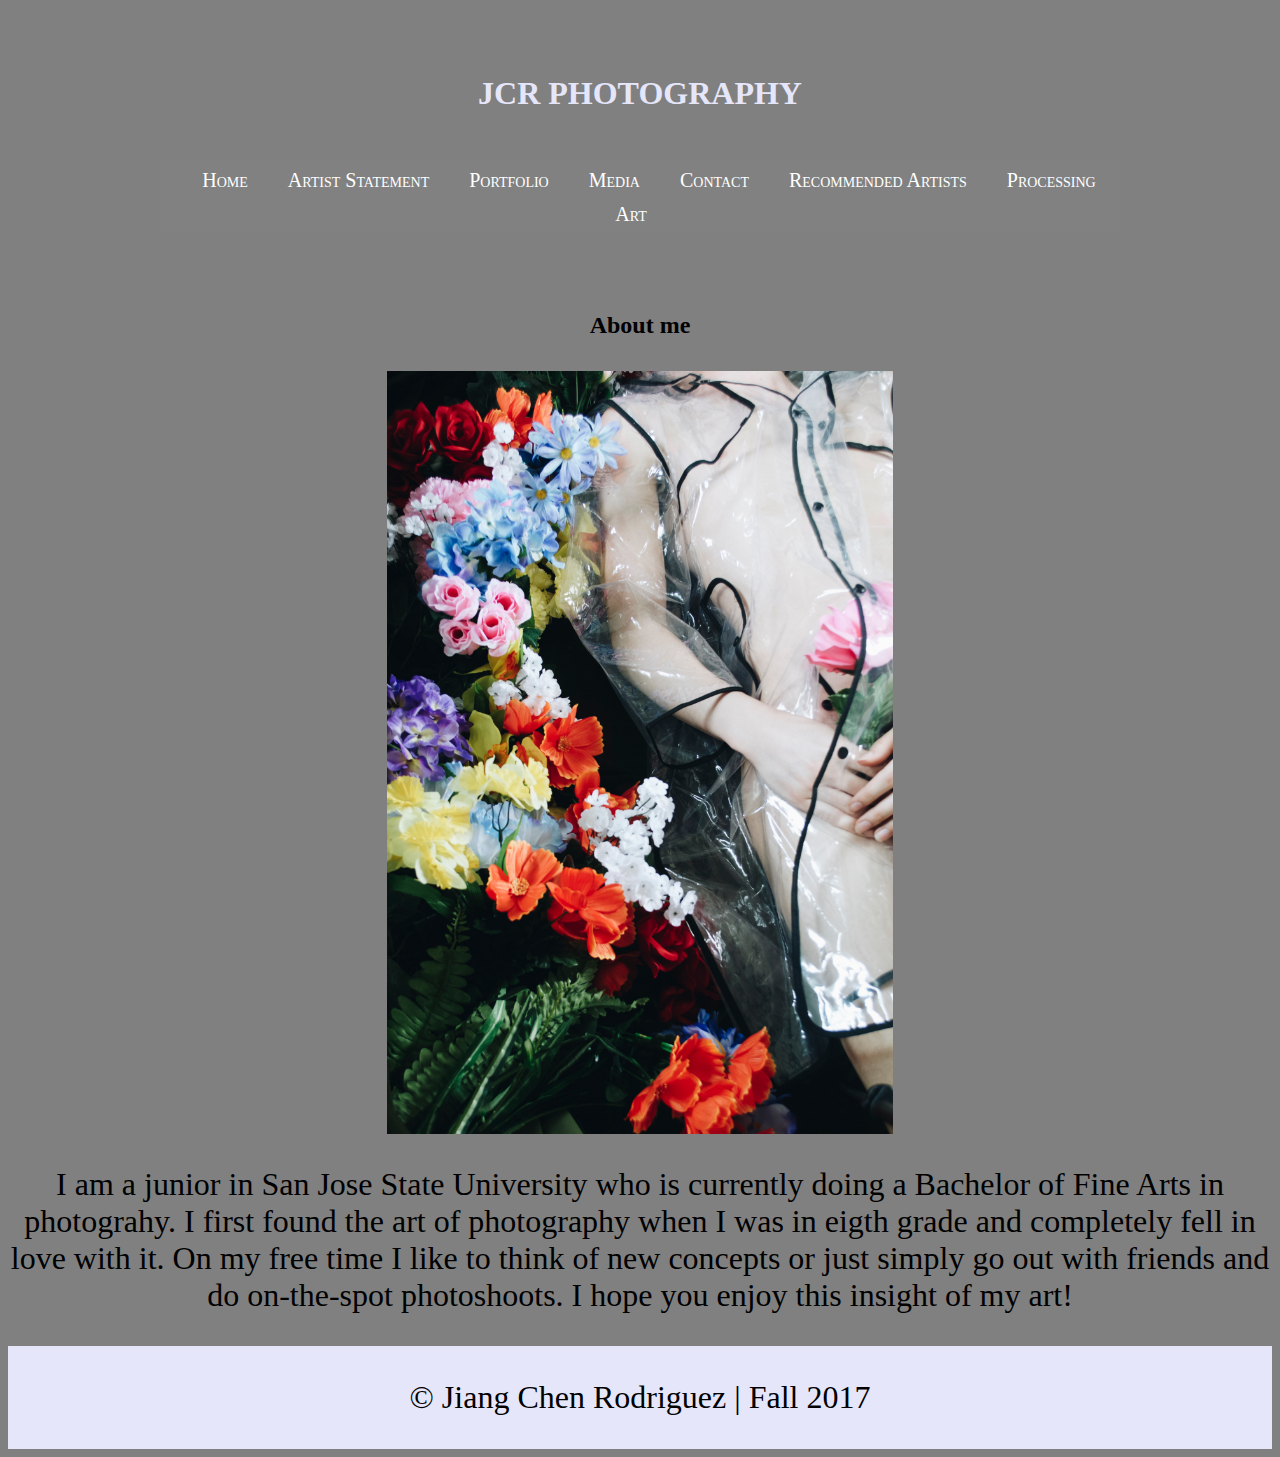
<file: Index/index.html>
<!DOCTYPE html>
<html>
<head>
	<title>Jiang-Li Chen Rodriguez</title> 
	<link rel="stylesheet" type="text/css" href="Jiang.css">


<body> 

	<div id="wrapper">
	
		<header>
		<h1>JCR Photography</h1> 
		</header>
		<nav>
			<ul class="main_menu"> 
				<li><a href="index.html">Home</a></li>
				<li><a href="artiststatement.html">Artist Statement</a></li>
				<li><a href="portfolio.html">Portfolio</a></li>
				<li><a href="https://www.instagram.com/jiang.rodriguez">Media</a></li>
				<li><a href="contact.html">Contact</a></li>
				<li><a href="recommendedartists.html">Recommended Artists</a></li>
				<li><a href="https://youtu.be/DFa4UQ8qmcc">Processing Art</a></li>
			</ul>
		</nav>
	
	</div> <!-- end of header-->
	
	<h4>About me</h4>

	<img src="image/flowers3.jpg">
	
	<p>I am a junior in San Jose State University who is currently doing  a Bachelor of Fine Arts in photograhy. I first found the art of photography when I was in eigth grade and completely fell in love with it. On my free time I like to think of new concepts or just simply go out with friends and do on-the-spot photoshoots. I hope you enjoy this insight of my art!</p>

	


	<footer>
		<p> &copy; Jiang Chen Rodriguez | Fall 2017</p> 
		</footer>

</body>
</html>
</file>
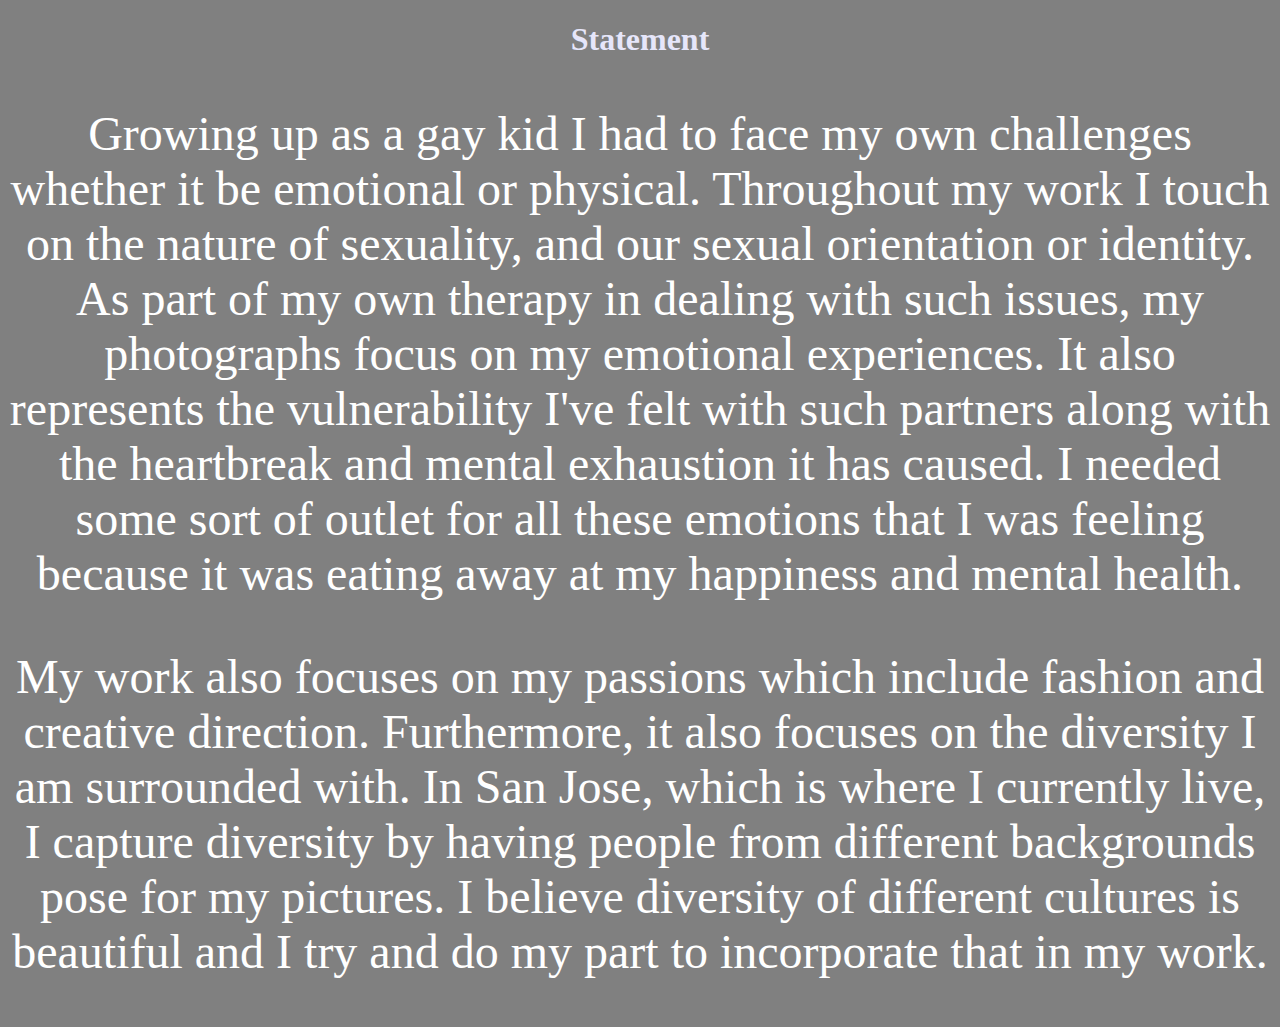
<file: HTML Website/artiststatement.html>
<!DOCTYPE html>
<html>
<head>
	<title>Statement</title>
	<link rel="stylesheet" type="text/css" href="artist.css">
</head>
<body>
	<h1>Statement</h1>

 
 <p>Growing up as a gay kid I had to face my own challenges whether it be emotional or physical. Throughout my work I touch on the nature of sexuality, and our sexual orientation or identity. As part of my own therapy in dealing with such issues, my photographs focus on my emotional experiences. It also represents the vulnerability I've felt with such partners along with the heartbreak and mental exhaustion it has caused. I needed some sort of outlet for all these emotions that I was feeling because it was eating away at my happiness and mental health.</p>

 <p>My work also focuses on my passions which include fashion and creative direction. Furthermore, it also focuses on the diversity I am surrounded with. In San Jose, which is where I currently live, I capture diversity by having people from different backgrounds pose for my pictures. I believe diversity of different cultures is beautiful and I try and do my part to incorporate that in my work.  	
 </p>

</body>
</html>
</file>
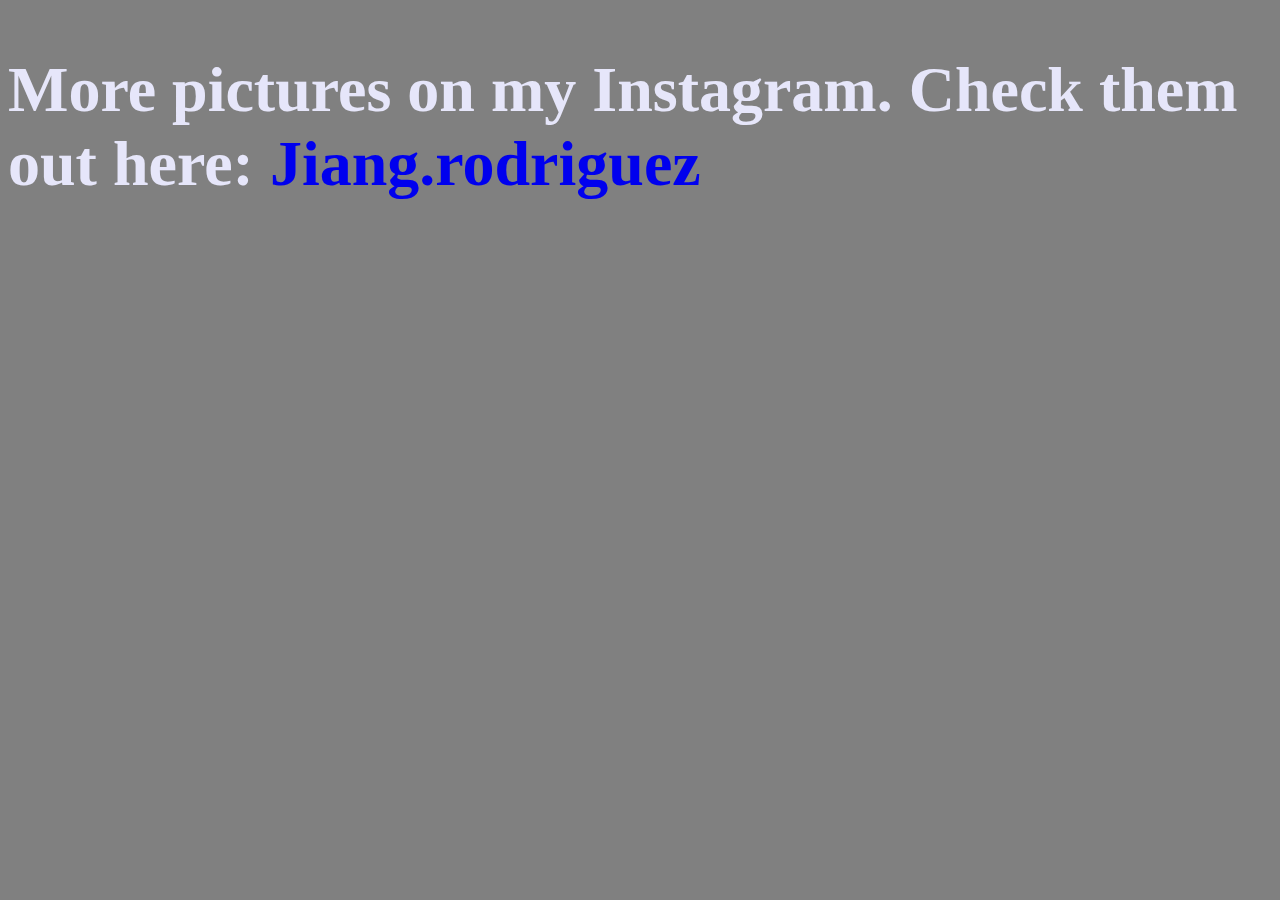
<file: HTML Website/media.html>
<!DOCTYPE html>
<html>
<head>
	<title>Contact</title>
	<link rel="stylesheet" type="text/css" href="media.css">
</head>
<body>

	<h2>More pictures on my Instagram. Check them out here: <a href="https://www.instagram.com/jiang.rodriguez">Jiang.rodriguez</a></h2>
</body>
</html>
</file>
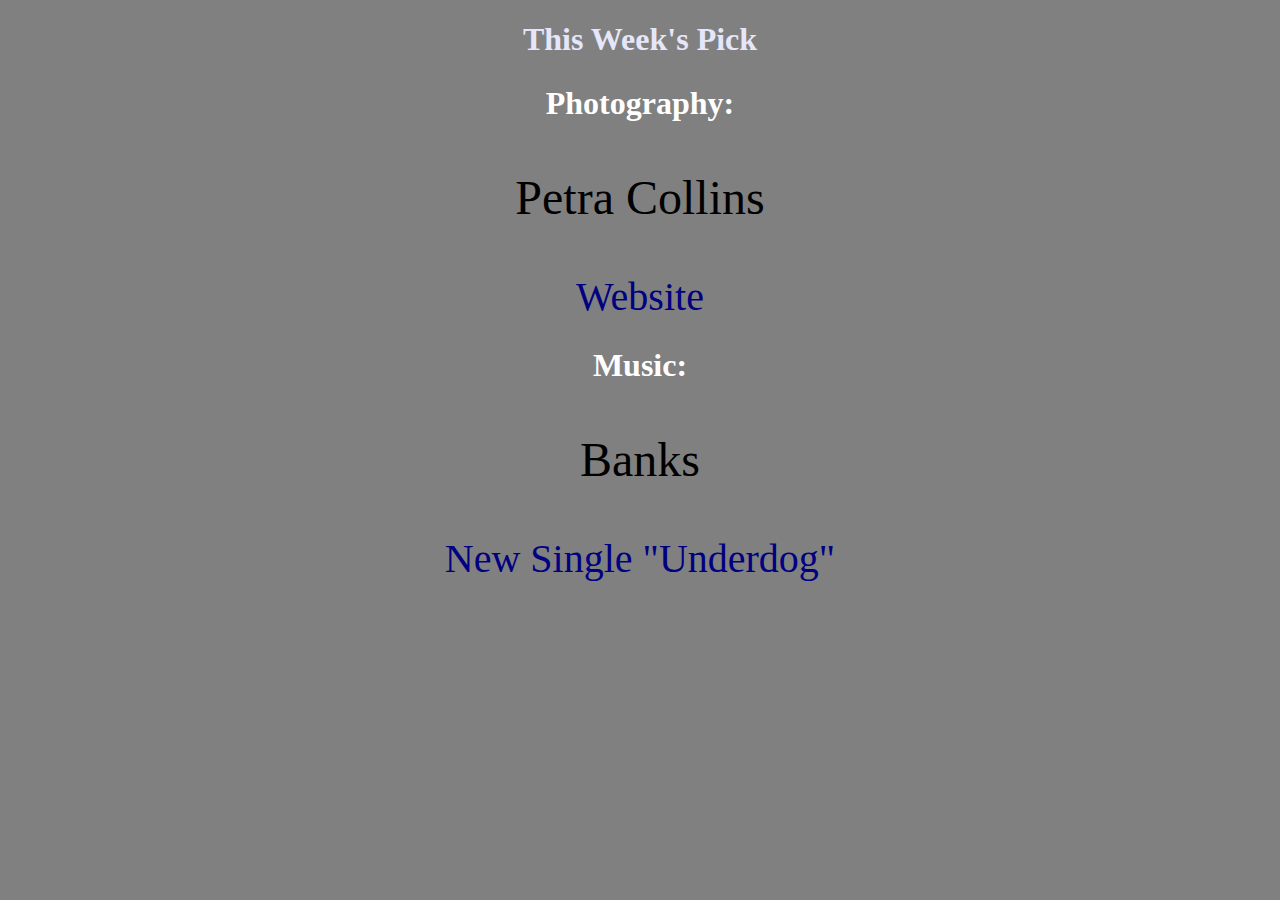
<file: HTML Website/recommendedartists.html>
<!DOCTYPE html>
<html>
<head>
	<title>Recommended Artists</title>
	<link rel="stylesheet" type="text/css" href="recommendedartists.css">
</head>
<body>
	<h1>This Week's Pick</h1>
	
	<h2 id="h1">Photography:</h2>
	<p>Petra Collins</p>
	<a href="http://www.petracollins.com">Website</a>

	<h2 id="h2">Music:</h2>
	<p id="p2">Banks</p>
	<a href="https://www.youtube.com/watch?v=xQ4oE_tL7IA">New Single "Underdog"</a>
	


</body>
</html>
</file>
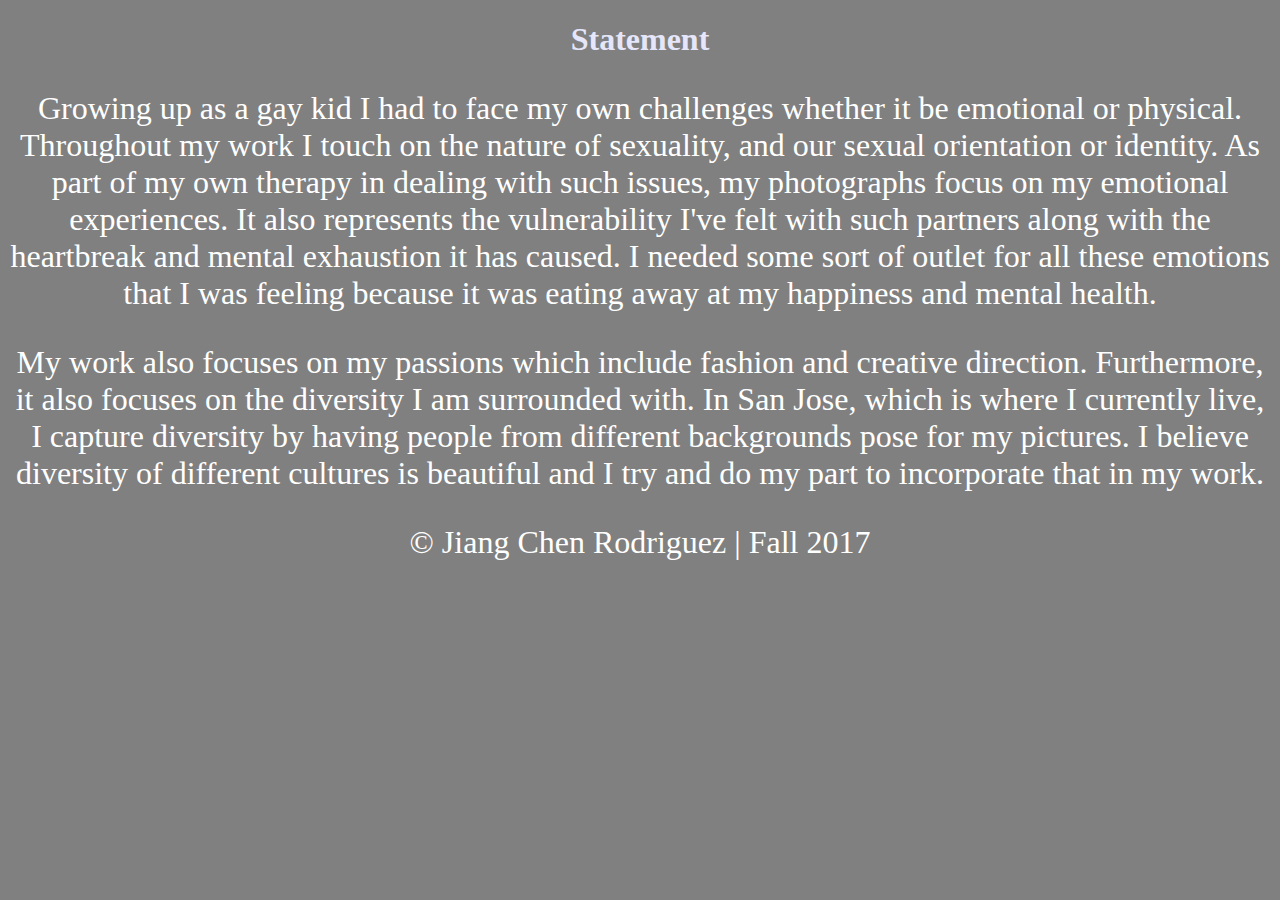
<file: Index/artiststatement.html>
<!DOCTYPE html>
<html>
<head>
	<title>Statement</title>
	<link rel="stylesheet" type="text/css" href="artist.css">
</head>
<body>
	<h1>Statement</h1>

 
 <p>Growing up as a gay kid I had to face my own challenges whether it be emotional or physical. Throughout my work I touch on the nature of sexuality, and our sexual orientation or identity. As part of my own therapy in dealing with such issues, my photographs focus on my emotional experiences. It also represents the vulnerability I've felt with such partners along with the heartbreak and mental exhaustion it has caused. I needed some sort of outlet for all these emotions that I was feeling because it was eating away at my happiness and mental health.</p>

 <p>My work also focuses on my passions which include fashion and creative direction. Furthermore, it also focuses on the diversity I am surrounded with. In San Jose, which is where I currently live, I capture diversity by having people from different backgrounds pose for my pictures. I believe diversity of different cultures is beautiful and I try and do my part to incorporate that in my work.  	
 </p>
<footer>
		<p> &copy; Jiang Chen Rodriguez | Fall 2017</p> 
		</footer>
</body>
</html>
</file>
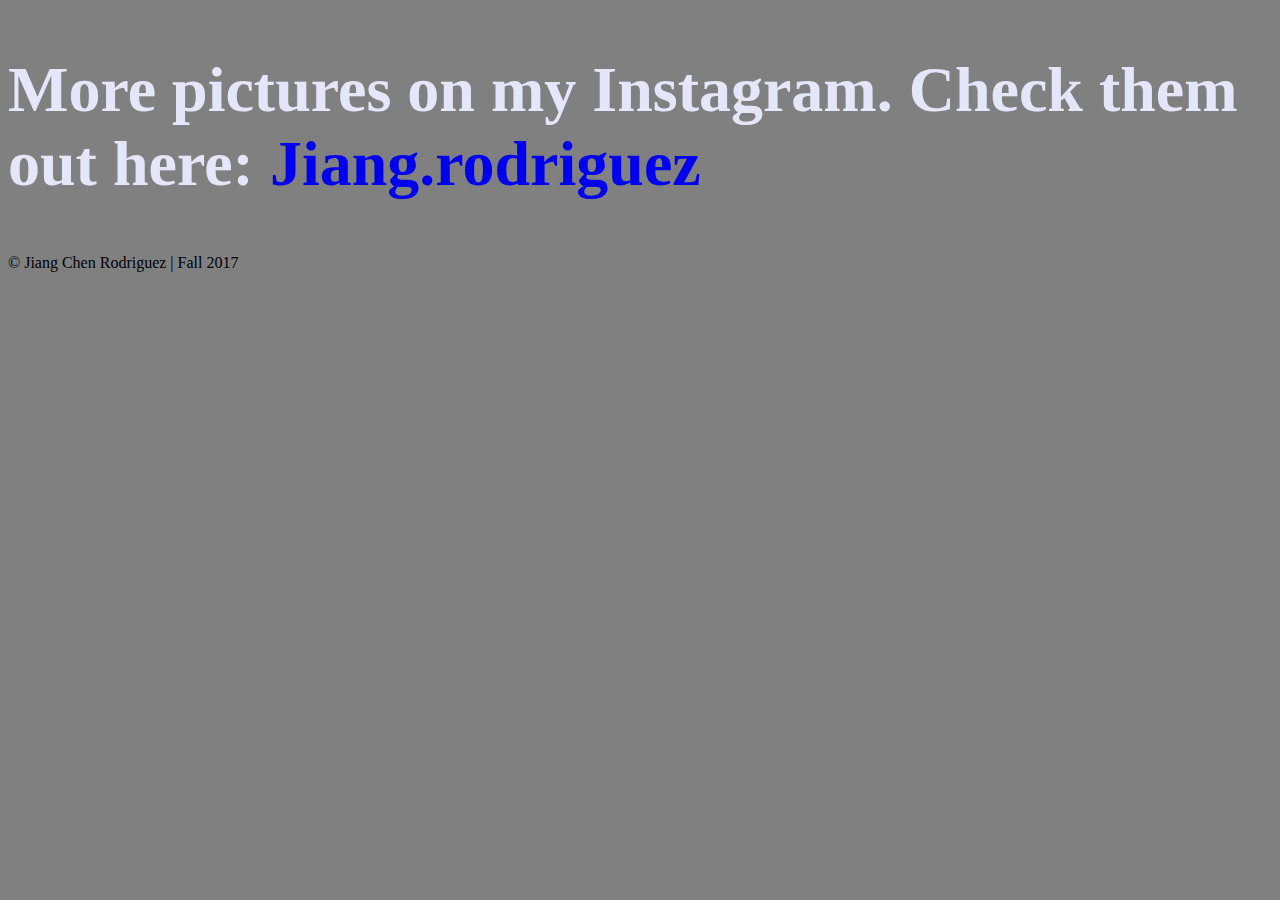
<file: Index/media.html>
<!DOCTYPE html>
<html>
<head>
	<title>Contact</title>
	<link rel="stylesheet" type="text/css" href="media.css">
</head>
<body>

	<h2>More pictures on my Instagram. Check them out here: <a href="https://www.instagram.com/jiang.rodriguez">Jiang.rodriguez</a></h2>
	<footer>
		<p> &copy; Jiang Chen Rodriguez | Fall 2017</p> 
		</footer>
</body>
</html>
</file>
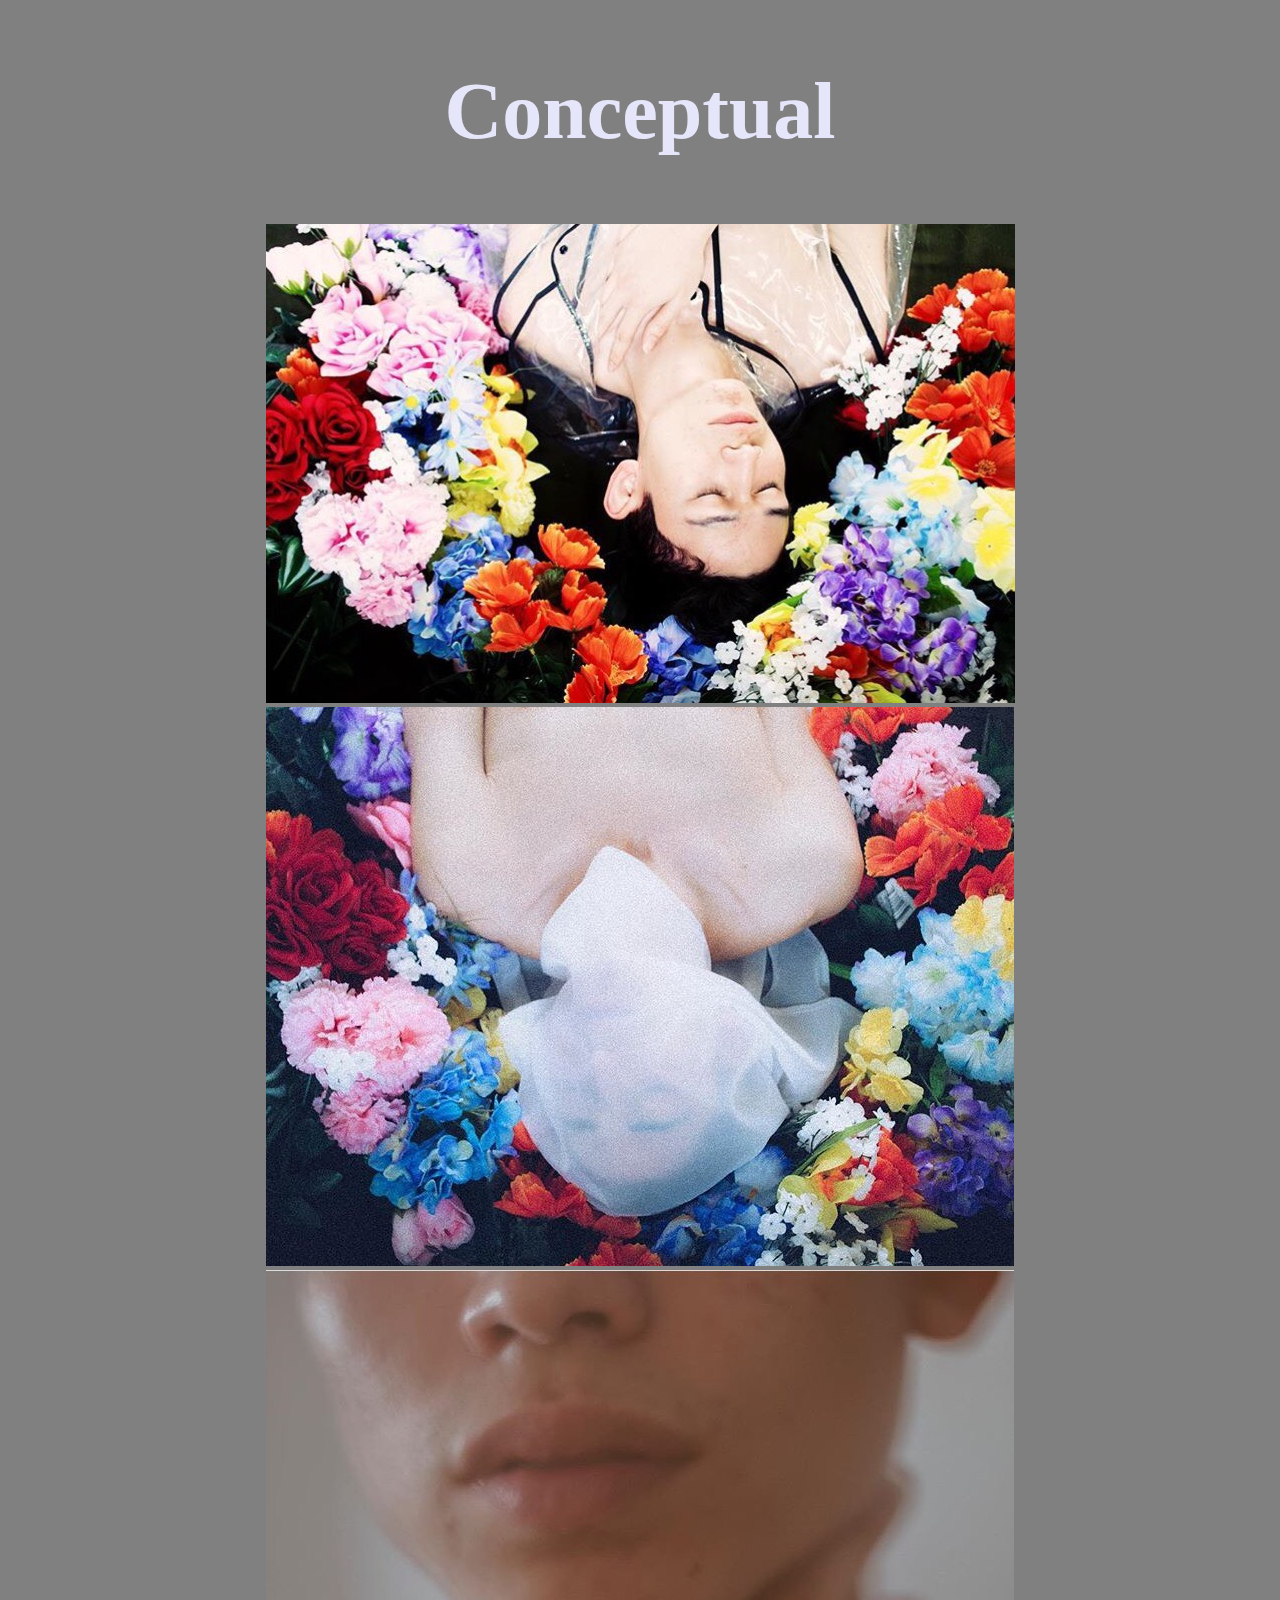
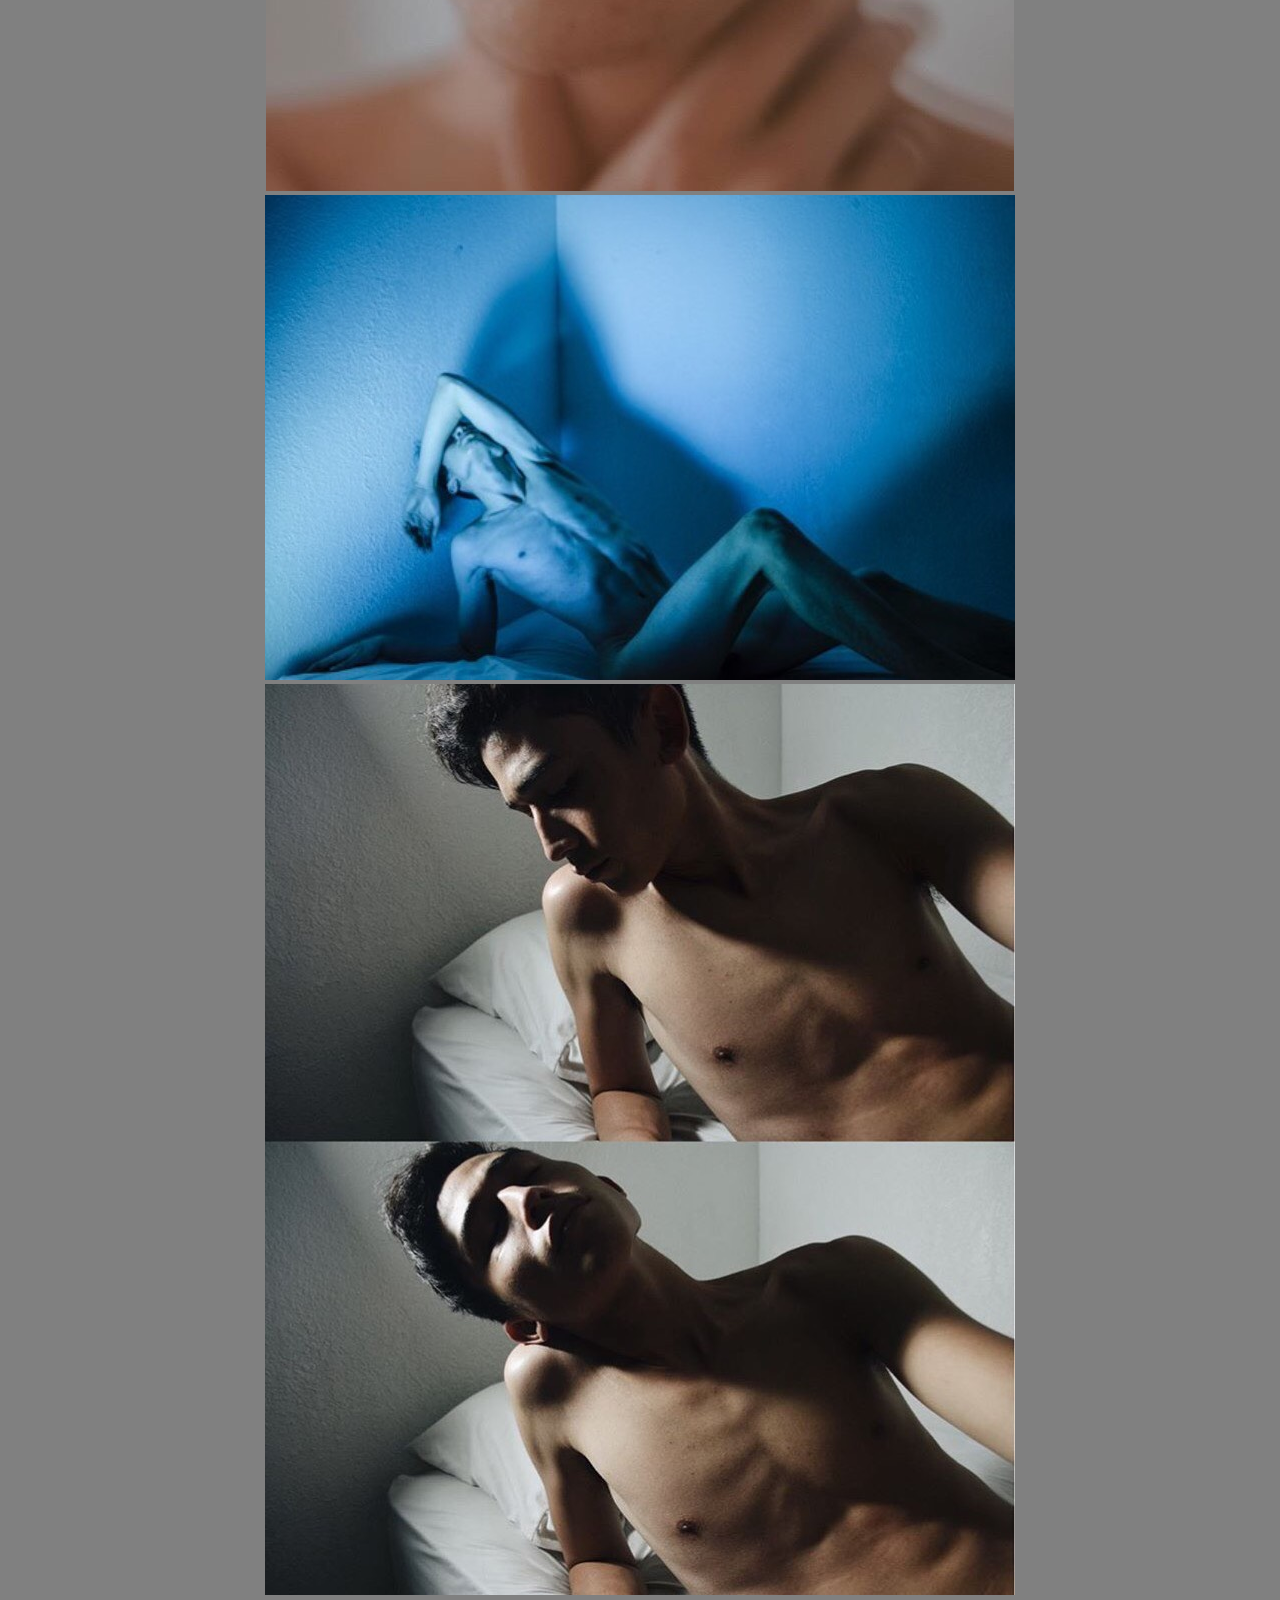
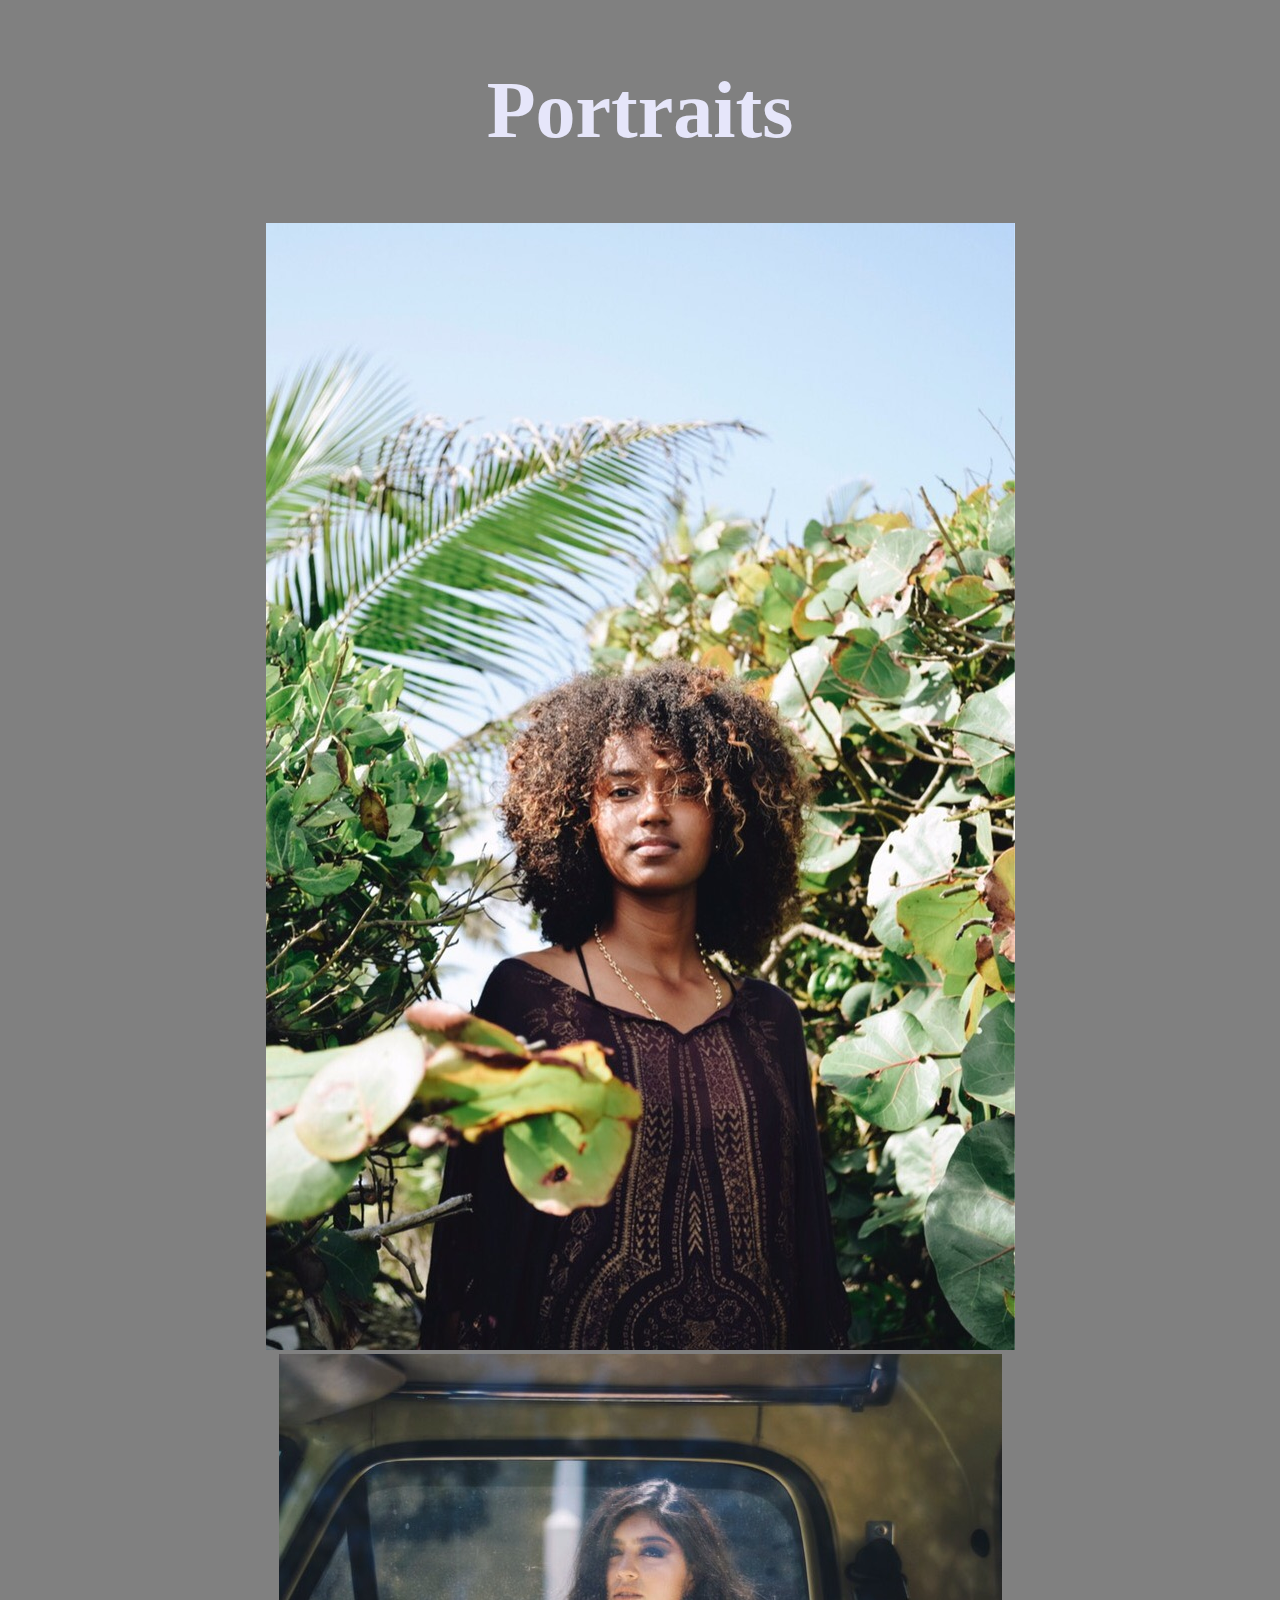
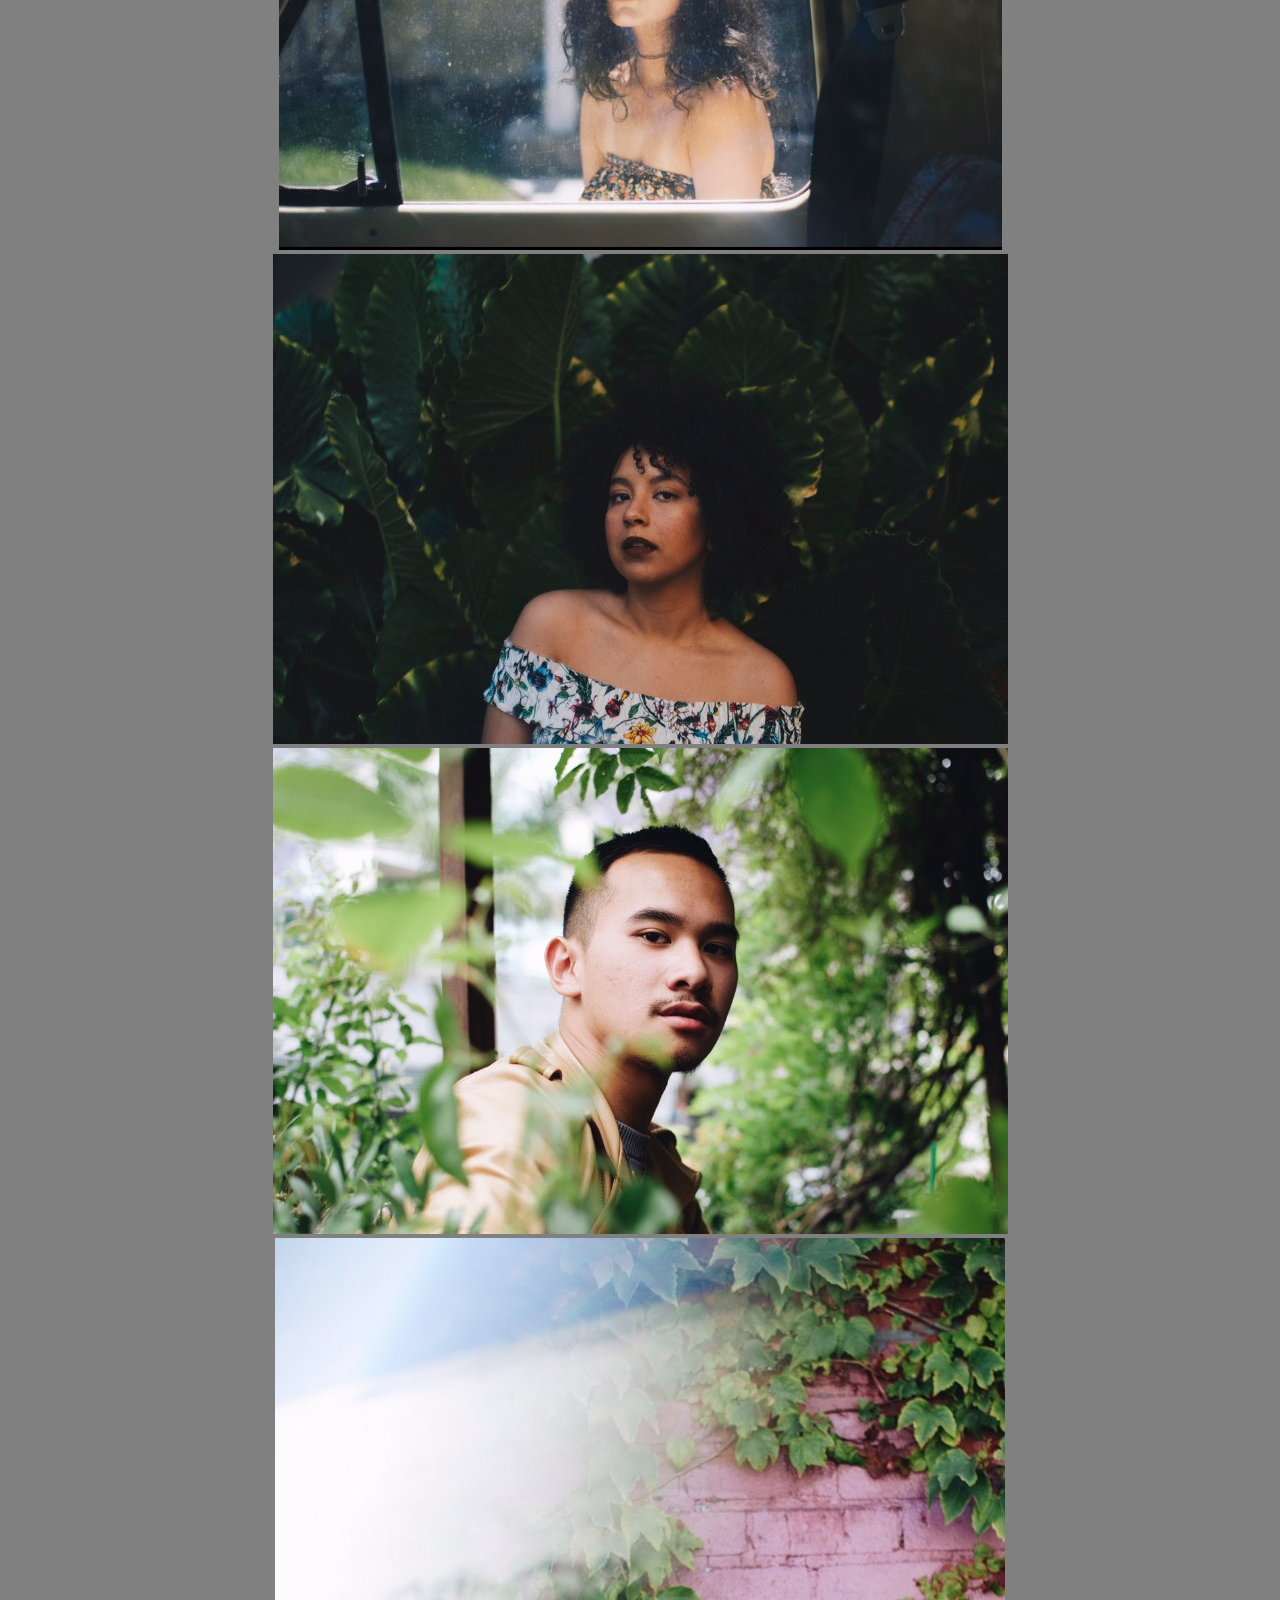
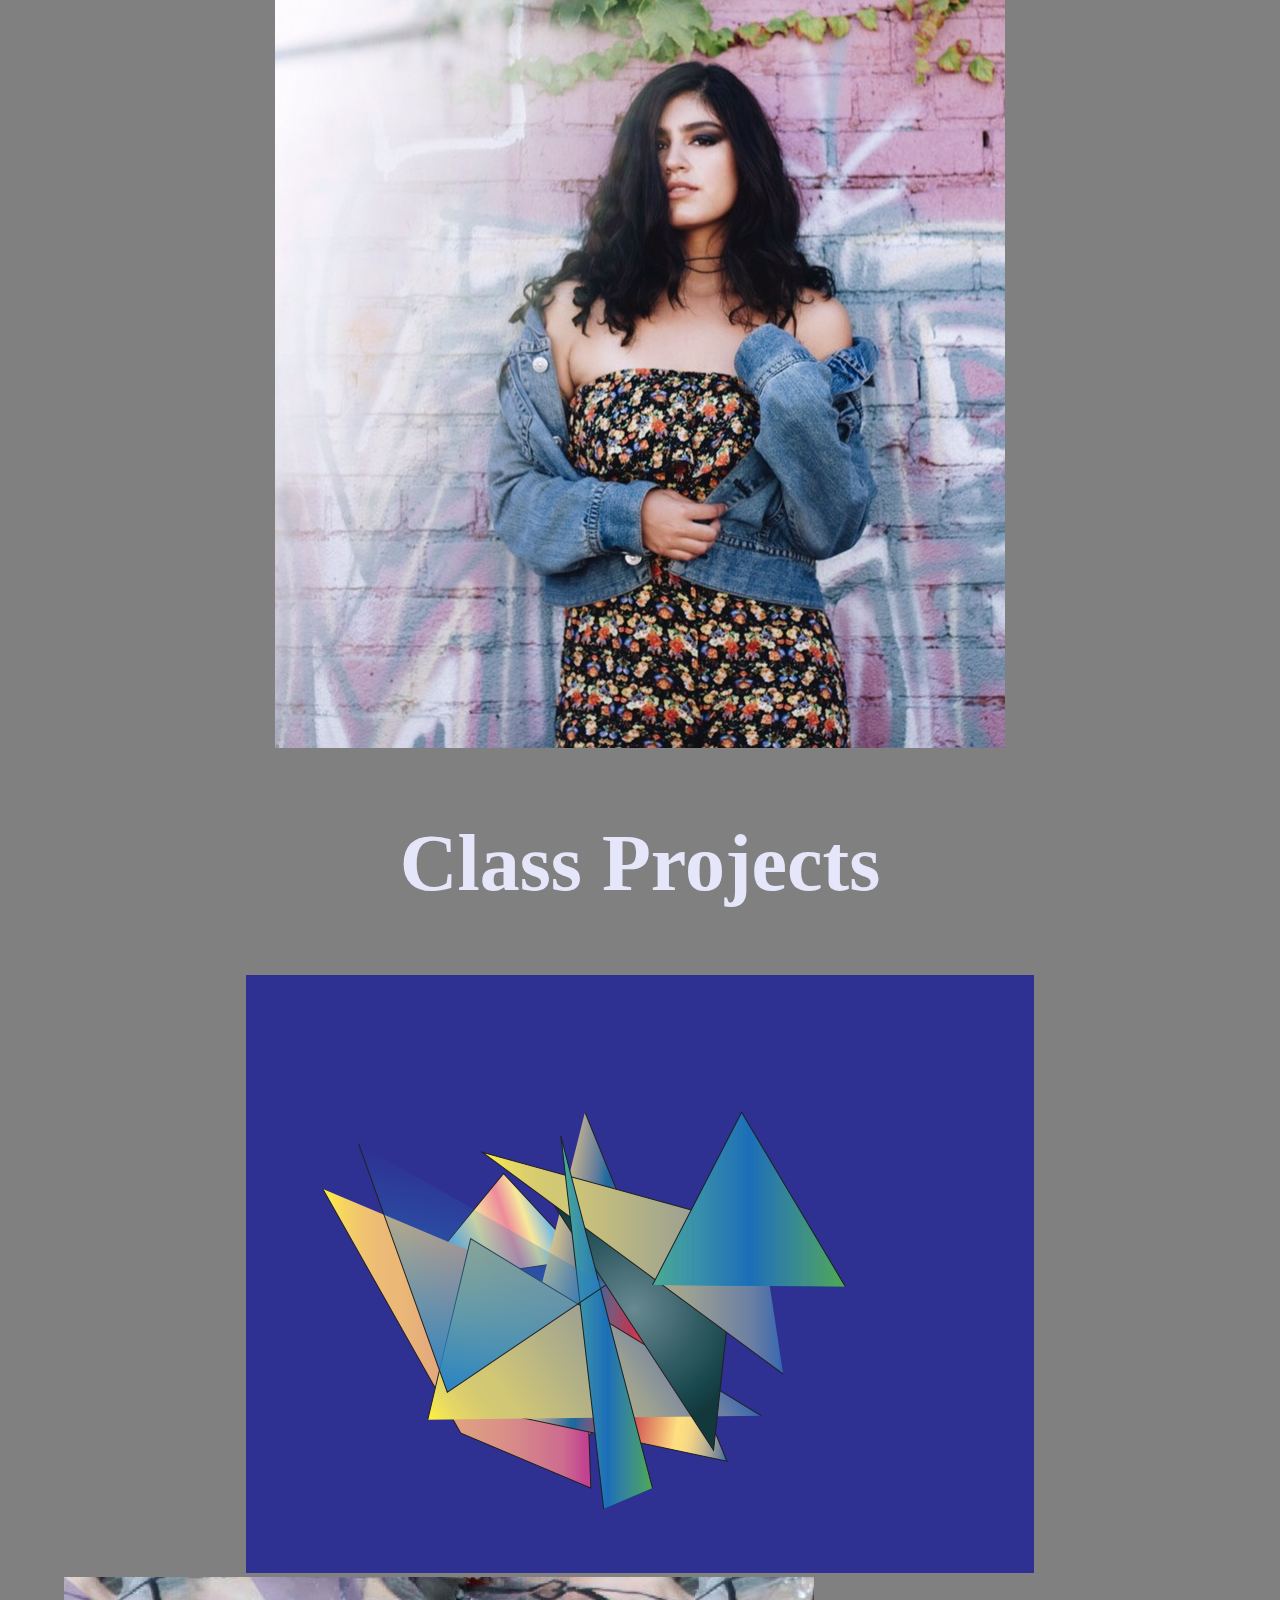
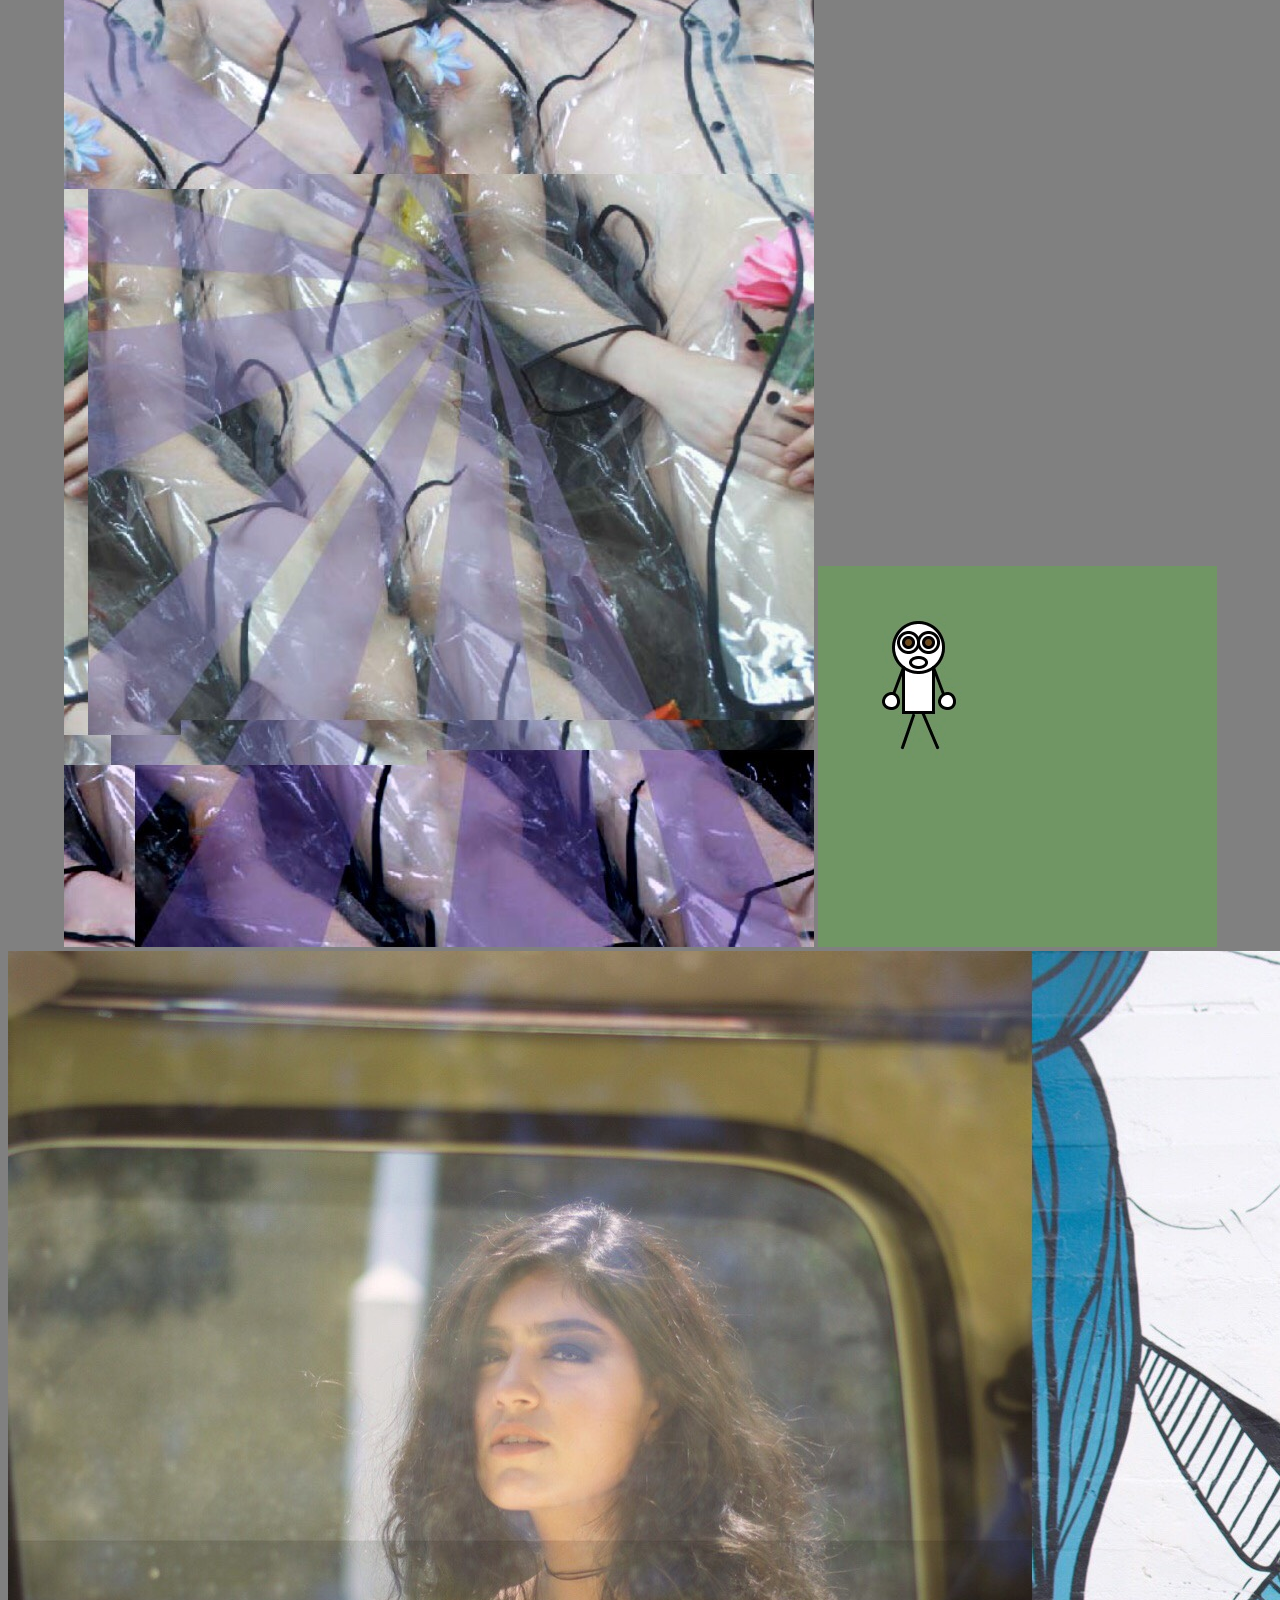
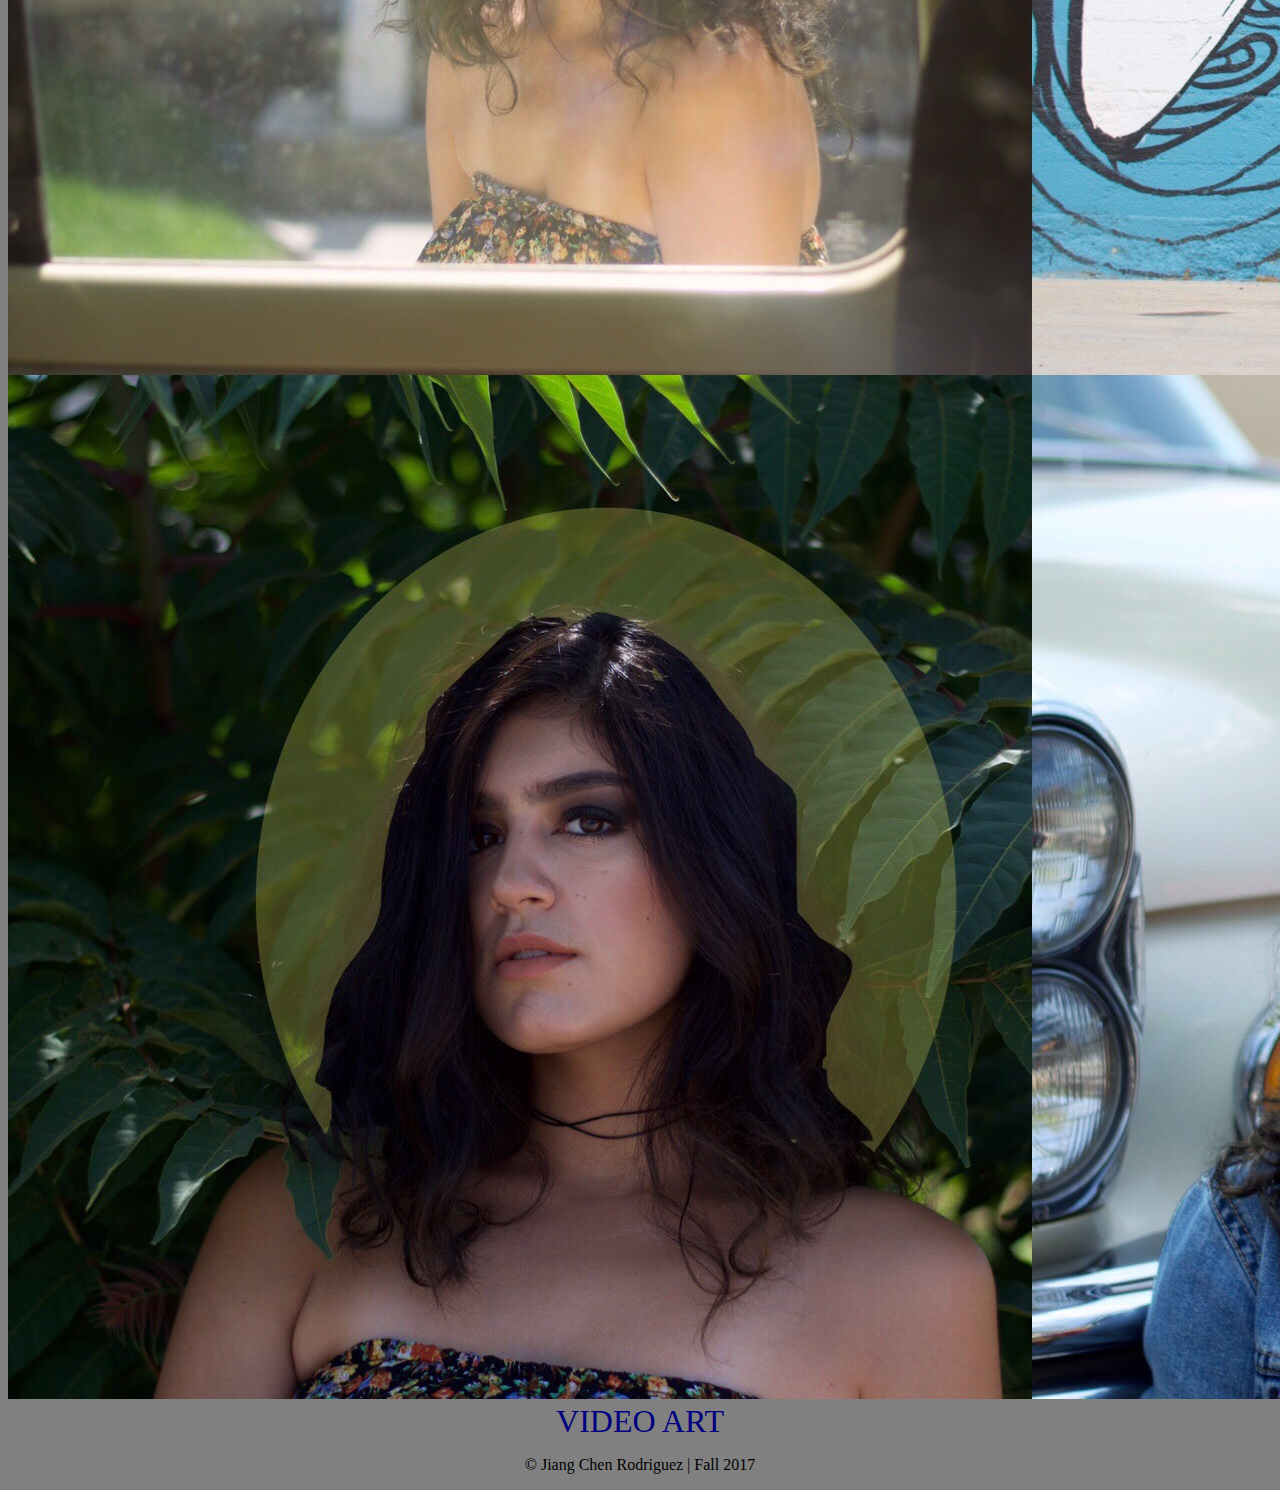
<file: Index/portfolio.html>
<!DOCTYPE html>
<html>
<head>
	<title>Images</title>
	<link rel="stylesheet" type="text/css" href="portfolio.css">
</head>
<body>
	<h2 id="h1">Conceptual</h2>
	
	<img src="image/flowers.jpg">
	<img src="image/flowers2.jpg">
	<img src="image/videostill.jpg">
	<img src="image/blue.jpg">
	<img src="image/contrast.jpg">
	<h2 id="h2">Portraits</h2>
	<img src="image/tisha.jpg">
	<img src="image/car.jpg">
	<img src="image/mayte.jpg">
	<img src="image/jay.jpg">
	<img src="image/jasmine.jpg">
	<h2 id="h3">Class Projects</h2>
	<img src="image/polyart.jpg.png">
	<img src="image/glitchart.jpg">
	<img src="image/portrait.jpg">
	<img src="image/project.jpg">

	<a href="https://youtu.be/hc9xxiVSQrM">VIDEO ART</a>

  <footer>
		<p> &copy; Jiang Chen Rodriguez | Fall 2017</p> 
		</footer>
</body>
</html>
</file>
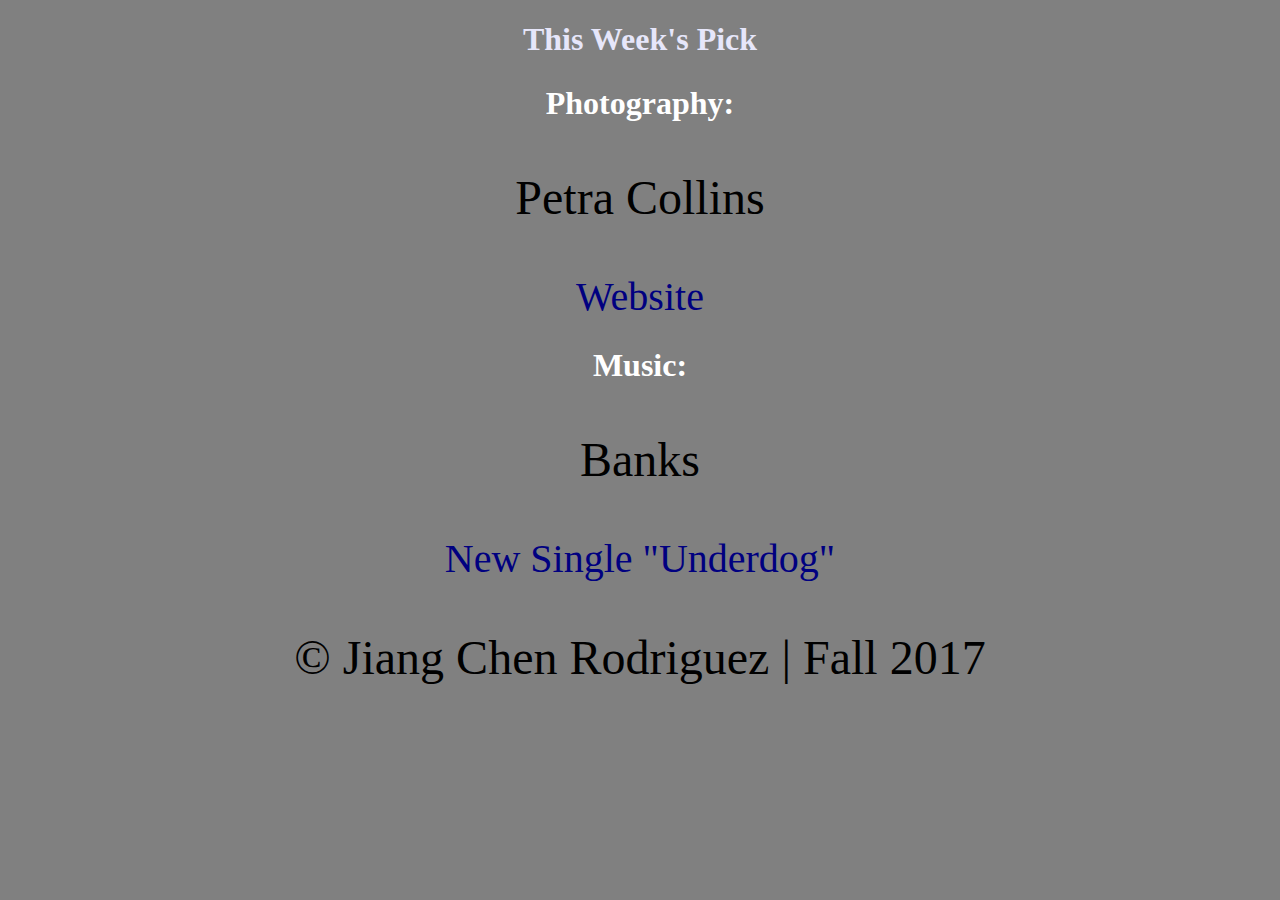
<file: Index/recommendedartists.html>
<!DOCTYPE html>
<html>
<head>
	<title>Recommended Artists</title>
	<link rel="stylesheet" type="text/css" href="recommendedartists.css">
</head>
<body>
	<h1>This Week's Pick</h1>
	
	<h2 id="h1">Photography:</h2>
	<p>Petra Collins</p>
	<a href="http://www.petracollins.com">Website</a>

	<h2 id="h2">Music:</h2>
	<p id="p2">Banks</p>
	<a href="https://www.youtube.com/watch?v=xQ4oE_tL7IA">New Single "Underdog"</a>
	
<footer>
		<p> &copy; Jiang Chen Rodriguez | Fall 2017</p> 
		</footer>

</body>
</html>
</file>
<file: Index/Jiang.css>
body {
	font-family: Nixie One; 
    background-color: grey; 
}
#wrapper { 
	max-width: 960px; 
	margin: 0 auto; 
	background-color: grey; 
	padding: 32px;
 }

 header {
 	background-color: grey; 
 	height: 100px; 
 	padding: 2px; 
 }

header h1 { 
	text-transform: uppercase; 
	
	text-align: center; 
	color: lavender;
	line-height: 60px; 

}

.main_menu {
	padding: 5px 0px 0;
	text-align: center; 
	line-height: 32px; 
	background-color: #818181; 
}

ul.main_menu { 
	margin-top: 15px; 
}

.main_menu li {
	display: inline; 
	padding: 0 10px 0 10px;
	font-size: 20px;
}



  .main_menu a {
  	text-decoration: none;
  	color: #fff; 
  	padding: 8px; 
  	font-variant: small-caps;
  }

  .main_menu a:hover {
  	color: lavender;

  }

.pictures 

#h1 {
	color: blue; 
}

#h2 {
	color: blue; 
}

h4 { 
text-align: center;
font-family: Nixie One;
font-size: 150%; 
color: black; 
 }

p {
	text-align: center;
	font-family: Nixie One; 
	font-size: 200%; 
	color: black;
} 

img {
	display: block; 
	margin: auto;
	width: 40%; 
}

footer {

right: 0;
bottom: 0;
left: 0;
padding: .068rem;
background-color: lavender; 
text-align: center;  
 }
</file>
<file: HTML Website/artist.css>
body {
	background-color: grey; 
}

h1 {
	color: lavender; 
	text-align: center; 
}

p { 
background-color: grey; 	
font-family: Nixie One; 
color: white; 
font-size: 300%; 
text-align: center;
 }
</file>
<file: HTML Website/media.css>
body {
	background-color: grey; 

}

h2 { 
 font-family: Nixie One
 background-color: grey;
 color: lavender; 
 font-size: 400%; 


  }

 h2 a { 
 text-decoration: none; 
  }
</file>
<file: HTML Website/recommendedartists.css>
body {
	background-color: grey;
	text-align: center;
}

h1 { 
font-family: Nixie One; 
color: lavender; 
}

h2 {
	font-family: Nixie One; 
	color: white; 
	font-size: 200%;
	text-align: center;
}
h2 #h2 {
	font-family: Nixie One; 
	color: white; 
	text-align: center;
}
p {
	font-family: Nixie One; 
	color: black; 
	font-size: 300%; 
	text-align: center;

}

#p2 {
	font-family: Nixie One;
	color: black; 
	font-size: 300%;
	text-align: center;
}

a {
	text-decoration: none; 
	font-family: Nixie One; 
	color: #000080; 
	font-size: 250%; 
}
</file>
<file: Index/artist.css>
body {
	background-color: grey; 
}

h1 {
	color: lavender; 
	text-align: center; 
}

p { 
background-color: grey; 	
font-family: Nixie One; 
color: white; 
font-size: 200%; 
text-align: center;
 }
</file>
<file: Index/media.css>
body {
	background-color: grey; 

}

h2 { 
 font-family: Nixie One
 background-color: grey;
 color: lavender; 
 font-size: 400%; 


  }

 h2 a { 
 text-decoration: none; 
  }
</file>
<file: Index/portfolio.css>
body {
	background-color: grey;
	text-align: center; 
}

#h1 {
	color: lavender;
	font-size: 500%; 
}

#h2 {
	color: lavender;
	font-size: 500%;  
} 

#h3 {
	color: lavender;
	font-size: 500%;
}

a {
	text-decoration: none; 
	font-family: Nixie One; 
	color: #000080;
	font-size: 200%; 
	text-align: center;


}
</file>
<file: Index/recommendedartists.css>
body {
	background-color: grey;
	text-align: center;
}

h1 { 
font-family: Nixie One; 
color: lavender; 
}

h2 {
	font-family: Nixie One; 
	color: white; 
	font-size: 200%;
	text-align: center;
}
h2 #h2 {
	font-family: Nixie One; 
	color: white; 
	text-align: center;
}
p {
	font-family: Nixie One; 
	color: black; 
	font-size: 300%; 
	text-align: center;

}

#p2 {
	font-family: Nixie One;
	color: black; 
	font-size: 300%;
	text-align: center;
}

a {
	text-decoration: none; 
	font-family: Nixie One; 
	color: #000080; 
	font-size: 250%; 
}
</file>
